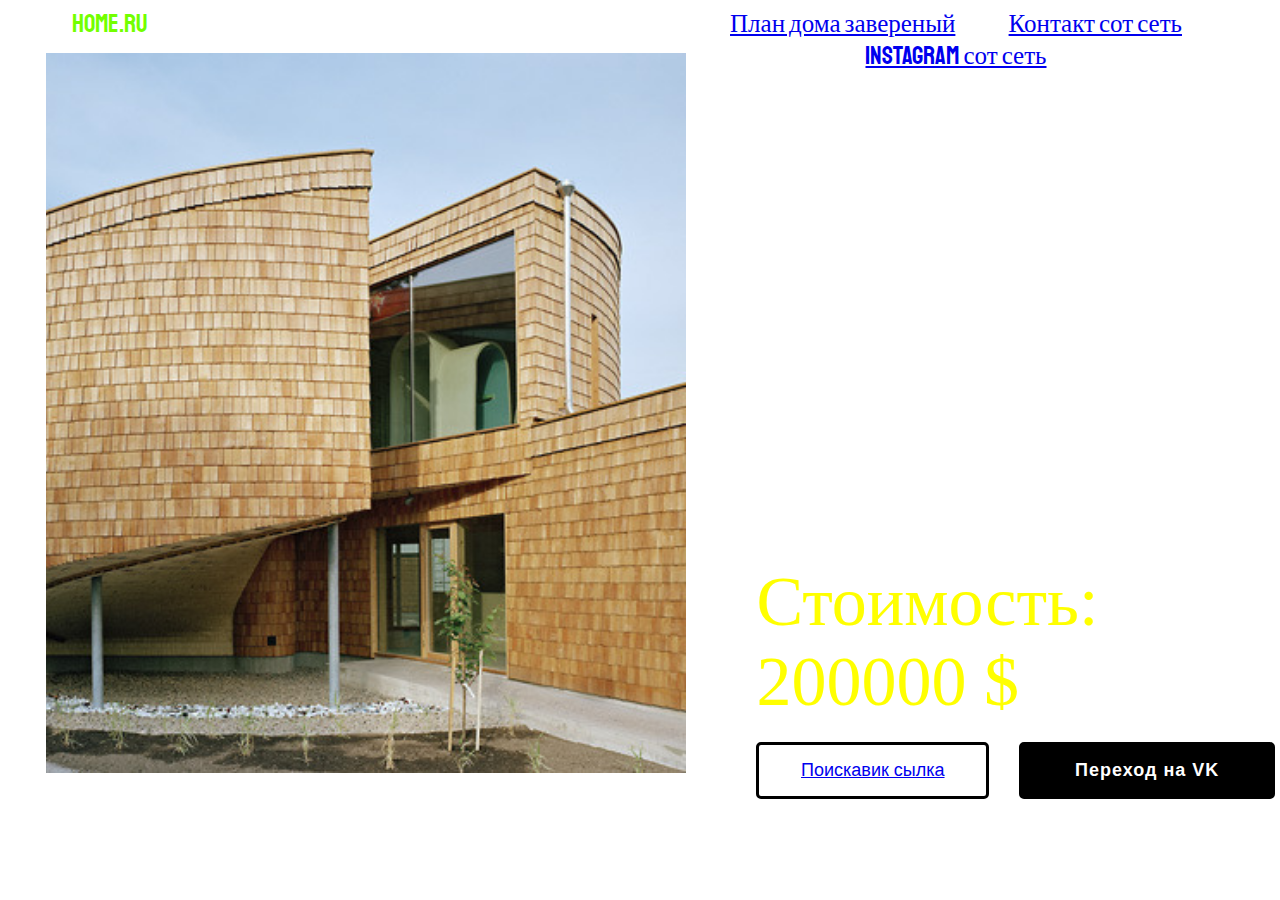
<file: nav/index.html>
<!DOCTYPE html>
<html lang="ru">
<head>
    <meta charset="UTF-8">
    <meta http-equiv="X-UA-Compatible" content="IE=edge">
    <meta name="viewport" content="width=device-width, initial-scale=1.0">
    <title>Дом-улитка</title>
    <link rel="stylesheet" href="style.css">
</head>
<body>
    
    <nav>
        <div class="logo">Home.ru</div>
        <ul>
            <li><a href="About.html">План дома завереный</a></li>
            <li> <a href="https://vk.com/noavi111" target="_blank">Контакт сот сеть</a></li>
            <li><a href="https://www.instagram.com/anton_2601_/" target="_blank"> Instagram сот сеть</a></li>
        </ul>
    </nav>
   <main>
       <img src="C:\Users\demsh\Desktop\Новая папка/План дома.jpg" alt="Дом.jpg" srcset="Дом.jpg">
       <div class="media">
           <div class="h1">Дом на продаётся</div>
           <div class="price">
            Стоимость: 200000 $</div>
           <div class="btn-cont">
            
          
            <div class="btn-m"> <a href="https://yandex.ru/?utm_source=google&utm_medium=search&utm_campaign=brand_search_ru&utm_term=%D1%8F%D0%BD%D0%B4%D0%B5%D0%BA%D1%81%2B%D1%80%D1%83&gclid=CjwKCAjw2ZaGBhBoEiwA8pfP_s_BFgZZ5_UQ_L18hDR5SGY8wtt-3wekqKUioLT9JEhs2KMtMGgW9BoCNCwQAvD_BwE&campaignid=1679778663&adgroupid=67105103242&creative=326325451397&keyword=%D1%8F%D0%BD%D0%B4%D0%B5%D0%BA%D1%81%2B%D1%80%D1%83" target="_blank">Поискавик сылка </a></div>
            <form action="https://vk-snacks.ru/" target="_blank">
                <button>Переход на VK</button>
               </form>
       </div>
   </main>
</body>
</html>
</file>
<file: nav/style.css>
@import url('https://fonts.googleapis.com/css2?family=Roboto:ital,wght@0,100;0,300;0,400;1,100;1,300;1,400&family=Staatliches&display=swap');



body {font-family: 'Roboto', sans-serif;
    font-family: 'Staatliches', cursive;
    background: url(https://wallpapercave.com/wp/wp2655395.jpg)

}

nav{
    width: 100vw;
    height: 5vh;
    margin-top: 0.1vh;

    display: flex;
}

.logo {

    font-size: 25px;
    cursor: pointer;
    width: 5vw;
    margin-left: 5vw;
    color: rgb(115, 255, 0);

}

ul {
    width: 55vw;
    height: 5vh;
    margin-top: 0vh;
    text-align: center;
    margin-left: 35vw;


}

ul li{
    display:  inline-block;
    cursor: pointer;
   font-size: 25px;
    margin-left: 2vw;
    margin-right: 2vw;;
    color:rgb(115, 255, 0);

}

.logo:hover {
    color:white;
    transition: 0.4s;
}

ul li:hover {
    color:white;
    transition: 0.4s;
    border-bottom: solid 2px violet;
}

main {
    width: 100vw;
    height: 80vh;
    display: flex;
    
}

img {
    width: 50vw;
    height: 80vh;
    object-fit: cover;
    margin-left: 4vw;
    margin-left: 3vw;
}

.media {
    width: 46vw;
}

.h1 {
    font-size: 60px;
    text-align: center;
    color:  white;
    font-family: 'Times New Roman', Times, serif;
    margin-top: 40px;
    text-shadow: 4px 4px 6px color black;
}

.price {
    font-size: 70px;
    color:  yellow;
    font-family: 'Times New Roman', Times, serif;
    margin-top: 400px;
    margin-left: 70px;
    text-shadow: 4px 4px 6px color black;

}

.btn-cont{ 
    display: flex;
    margin-left: 40px;
    margin-top: 20px;
}

button {
    margin-left: 30px;
    font-family: Verdana, Geneva, Tahoma, sans-serif;
    padding: 15px;
    width: 20vw;
    background: black;
    letter-spacing: 1px;
    font-size: 18px;
    font-weight: bold;
    border-radius: 5px;
    color: white;
    cursor: pointer;
    border: solid black; 
   
}

button:hover {
    background-color: white;
    color:  black;
    transition: 0.5s;
    border: solid 1px white;
}

.btn-m{
    margin-left: 30px;
    text-align: center;
    width: 20vw;
    padding: 15px;
    cursor: pointer;
    font-size: 18px;
    border-radius: 5px;
    color: white;
    font-family: Verdana, Geneva, Tahoma, sans-serif;
    border: solid black; 
}
   
.btn-m:hover {
    background-color: rgb(0, 0, 0);
    color: white;
    transition: 0.5s;
    border: solid 1px white;
}
</file>
